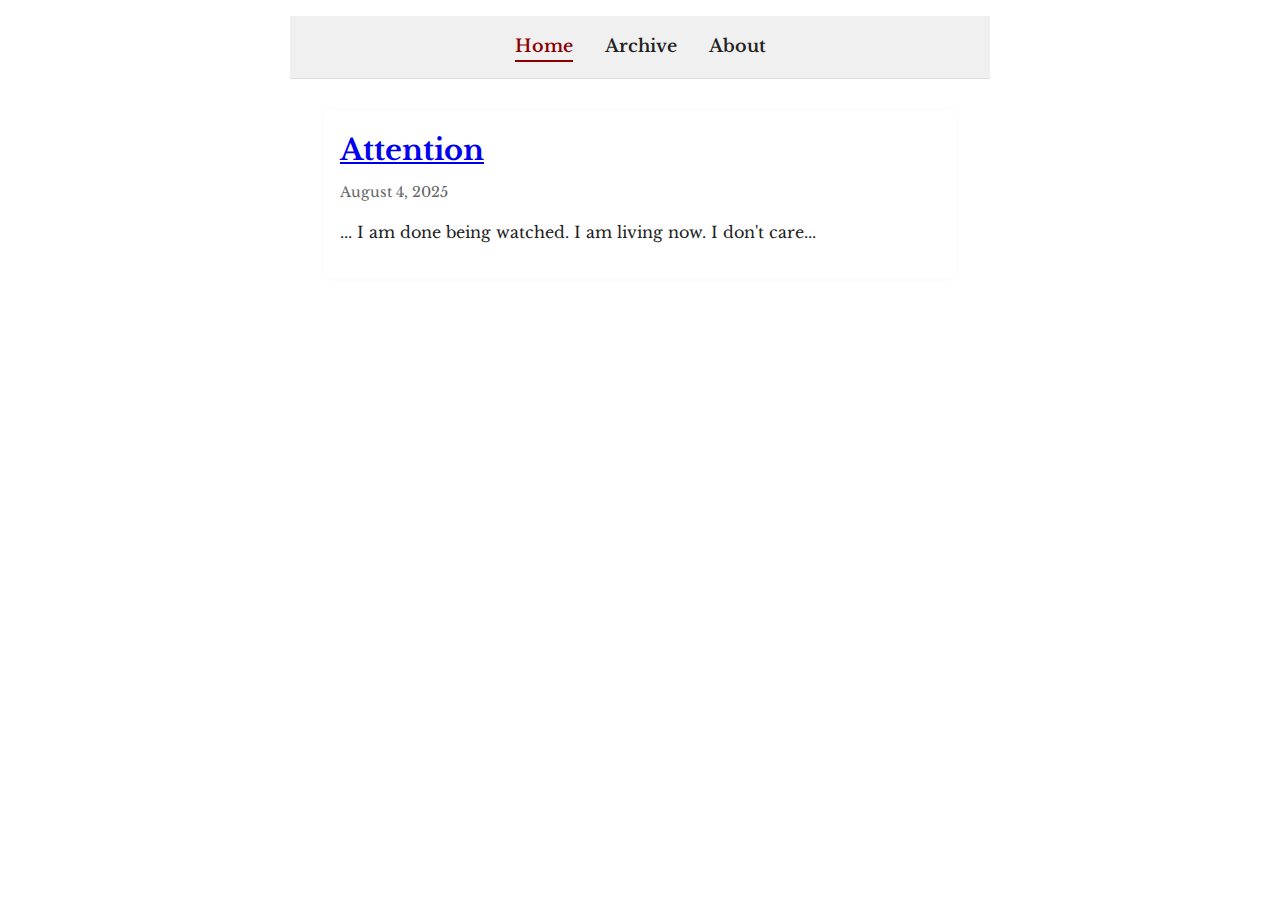
<file: index.html>
<!DOCTYPE html>
<html lang="en">
<head>
  <meta charset="UTF-8" />
  <title>infiniteskins</title>
  <meta name="viewport" content="width=device-width, initial-scale=1.0" />
  <meta name="description" content="A raw, minimalist journal of anonymous reflections, emotion, and being." />
  <link rel="stylesheet" href="css/style.css" />
  <link href="https://fonts.googleapis.com/css2?family=Libre+Baskerville&display=swap" rel="stylesheet" />
  <style>
    /* Basic Reset & Layout */
    body {
      margin: 0;
      font-family: 'Libre Baskerville', serif;
      background: #fff;
      color: #222;
    }
    .container {
      max-width: 700px;
      margin: 1rem auto;
      padding: 0 1rem;
    }

    /* Top navigation bar */
    nav {
      background: #f0f0f0;
      padding: 1rem 0;
      border-bottom: 1px solid #ddd;
      display: flex;
      justify-content: center;
      gap: 2rem;
      font-weight: 600;
    }
    nav a {
      text-decoration: none;
      color: #222;
      font-size: 1.1rem;
      transition: color 0.3s ease;
    }
    nav a:hover, nav a.active {
      color: #8b0000; /* dark red accent */
      border-bottom: 2px solid #8b0000;
    }

    /* Post list */
    .post-list article {
      margin-bottom: 2rem;
    }
    .post-list h2 {
      margin-top: 0;
      font-size: 1.8rem;
    }
    .post-list p.date {
      font-size: 0.9rem;
      color: #666;
      margin-top: -1rem;
      margin-bottom: 1rem;
    }
  </style>
</head>
<body>
  <div class="container">
    <!-- Navigation Top Bar -->
    <nav>
      <a href="index.html" class="active">Home</a>
      <a href="archive.html">Archive</a>
      <a href="about.html">About</a>
    </nav>

    <section class="post-list">
      <article class="post">
        <h2><a href="my-first-post.html">Attention</a></h2>
        <p class="date">August 4, 2025</p>
        <p>... I am done being watched. I am living now. I don't care...</p>
      </article>

      <!-- More posts here -->
    </section>
  </div>
</body>
</html>
</file>
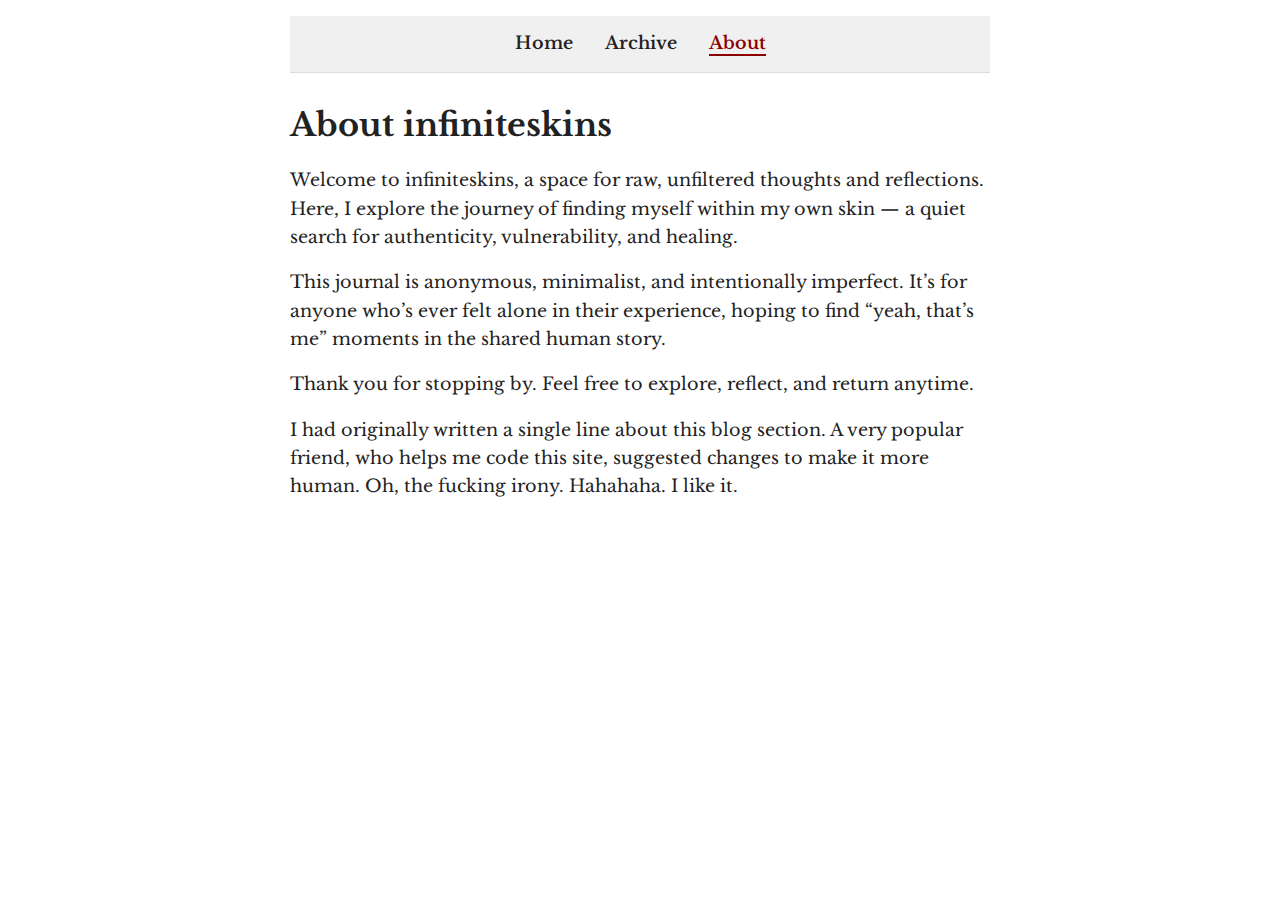
<file: about.html>
<!DOCTYPE html>
<html lang="en">
<head>
  <meta charset="UTF-8" />
  <title>About - infiniteskins</title>
  <meta name="viewport" content="width=device-width, initial-scale=1.0" />
  <meta name="description" content="About infiniteskins – a raw, minimalist journal." />
  <link href="https://fonts.googleapis.com/css2?family=Libre+Baskerville&display=swap" rel="stylesheet" />
  <style>
    body {
      margin: 0;
      font-family: 'Libre Baskerville', serif;
      background: #fff;
      color: #222;
    }
    .container {
      max-width: 700px;
      margin: 1rem auto;
      padding: 0 1rem;
    }
    nav {
      background: #f0f0f0;
      padding: 1rem 0;
      border-bottom: 1px solid #ddd;
      display: flex;
      justify-content: center;
      gap: 2rem;
      font-weight: 600;
    }
    nav a {
      text-decoration: none;
      color: #222;
      font-size: 1.1rem;
      transition: color 0.3s ease;
    }
    nav a:hover, nav a.active {
      color: #8b0000;
      border-bottom: 2px solid #8b0000;
    }
    h1 {
      margin-top: 2rem;
      font-size: 2rem;
      font-weight: 700;
    }
    p {
      line-height: 1.6;
      font-size: 1.1rem;
      margin-top: 1rem;
    }
  </style>
</head>
<body>
  <div class="container">
    <nav>
      <a href="index.html">Home</a>
      <a href="archive.html">Archive</a>
      <a href="about.html" class="active">About</a>
    </nav>

    <h1>About infiniteskins</h1>
    <p>Welcome to infiniteskins, a space for raw, unfiltered thoughts and reflections. Here, I explore the journey of finding myself within my own skin — a quiet search for authenticity, vulnerability, and healing.</p>

    <p>This journal is anonymous, minimalist, and intentionally imperfect. It’s for anyone who’s ever felt alone in their experience, hoping to find “yeah, that’s me” moments in the shared human story.</p>

    <p>Thank you for stopping by. Feel free to explore, reflect, and return anytime.</p>
    <p>I had originally written a single line about this blog section. A very popular friend, who helps me code this site, suggested changes to make it more human. Oh, the fucking irony. Hahahaha. I like it.</p>
  </div>
</body>
</html>
</file>
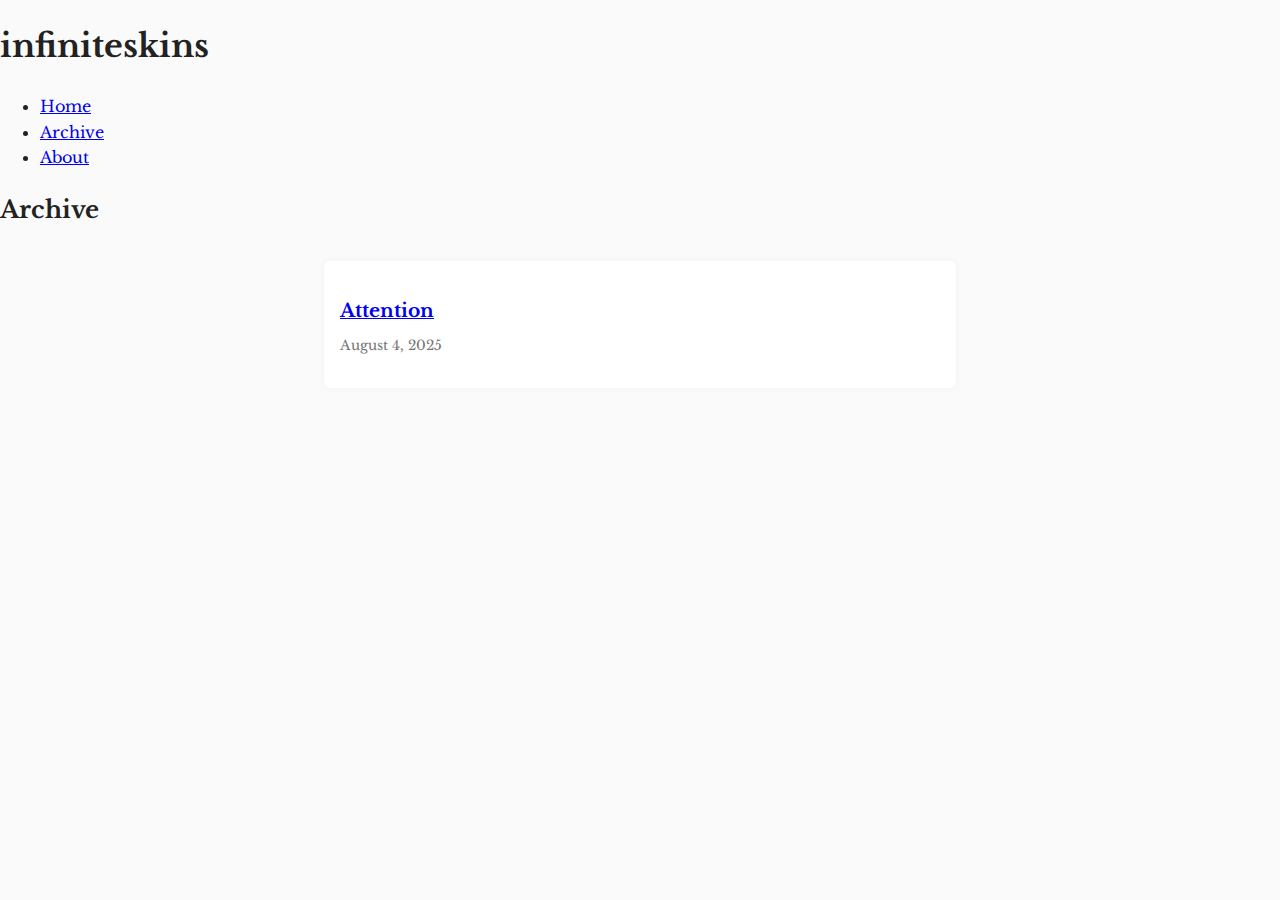
<file: archive.html>
<!DOCTYPE html>
<html lang="en">
<head>
  <meta charset="UTF-8" />
  <title>Archive - infiniteskins</title>
  <meta name="viewport" content="width=device-width, initial-scale=1.0" />
  <meta name="description" content="Archive of all posts on infiniteskins." />
  <meta name="keywords" content="archive, posts, journal, infiniteskins" />
  <meta name="author" content="infiniteskins" />
  
  <!-- Classic newspaper-style font -->
  <link rel="stylesheet" href="css/style.css" />
  <link href="https://fonts.googleapis.com/css2?family=Libre+Baskerville&display=swap" rel="stylesheet" />
</head>
<body>
  <div class="container">
    <!-- Sidebar Navigation -->
    <aside class="sidebar">
      <h1>infiniteskins</h1>
      <nav>
        <ul>
          <li><a href="index.html">Home</a></li>
          <li><a href="archive.html" class="active">Archive</a></li>
          <li><a href="about.html">About</a></li>
        </ul>
      </nav>
    </aside>

    <!-- Main Content Area -->
    <main class="content">
      <section class="post-list">
        <h2>Archive</h2>
        
        <!-- List all posts here as links -->
        <article class="post">
          <h3><a href="my-first-post.html">Attention</a></h3>
          <p class="date">August 4, 2025</p>
        </article>


      </section>
    </main>
  </div>
</body>
</html>
</file>
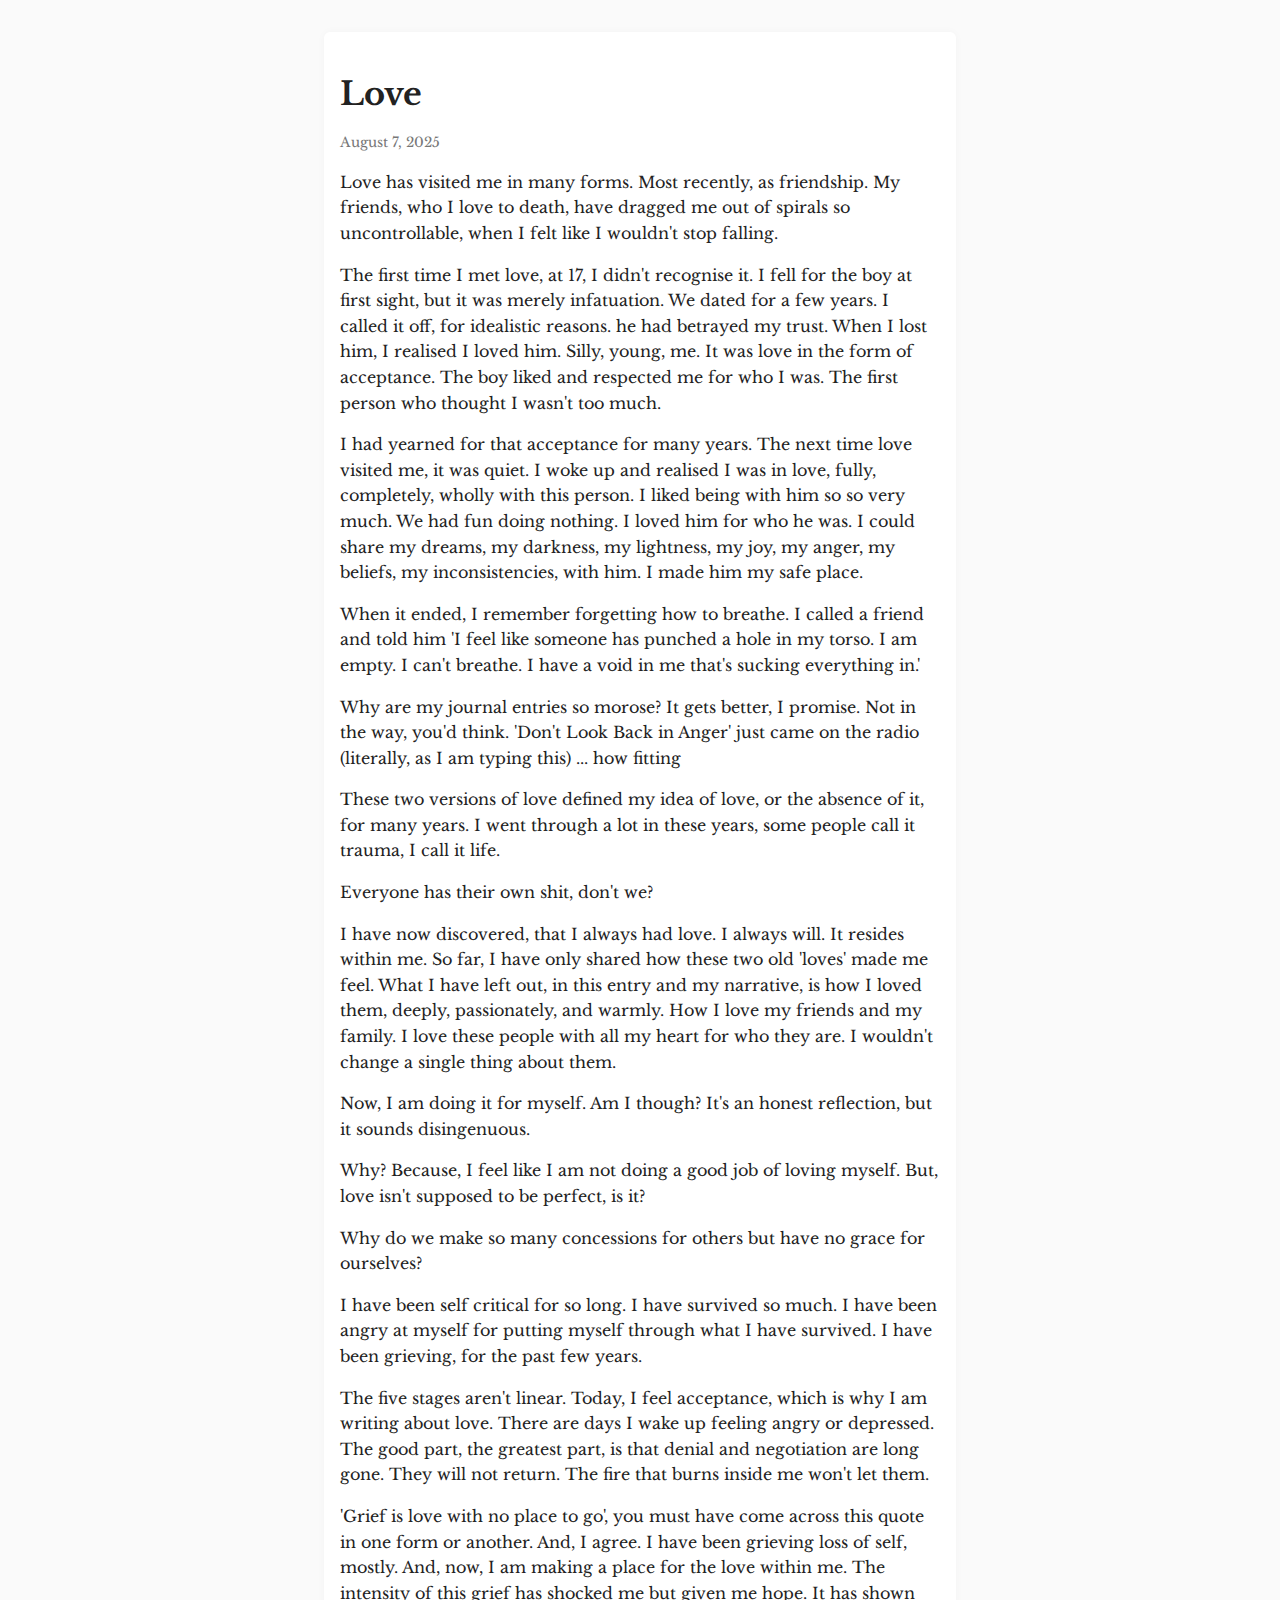
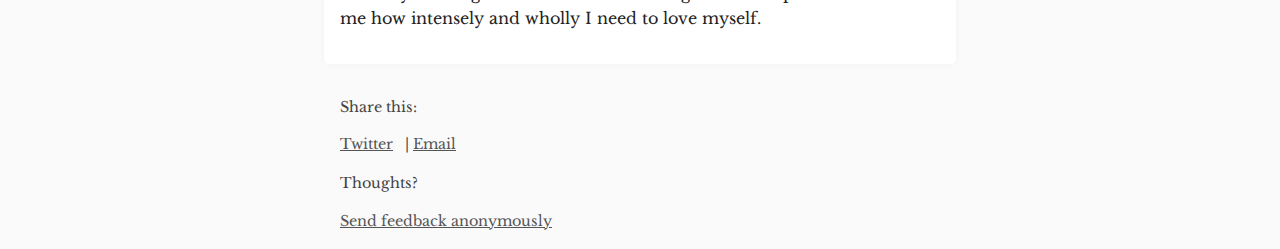
<file: love.html>
<!DOCTYPE html>
<html lang="en">
<head>
  <meta charset="UTF-8">
  <title>Love – infiniteskins</title>
  <meta name="description" content="love, life, hope, mildly uplifting, desire, longing, freedom">
  <meta name="viewport" content="width=device-width, initial-scale=1.0">
  <link rel="stylesheet" href="css/style.css">
</head>
<body>

  <div class="post">
    <h1>Love</h1>
    <p class="date">August 7, 2025</p>

    <!-- Your writing starts here -->
    <p> Love has visited me in many forms. Most recently, as friendship. My friends, who I love to death, have dragged me out of spirals so uncontrollable, 
      when I felt like I wouldn't stop falling.</p>
     
    <p> The first time I met love, at 17, I didn't recognise it. I fell for the boy at first sight, but it was merely infatuation. We dated for a few years. I called it off, for 
    idealistic reasons. he had betrayed my trust. When I lost him, I realised I loved him. Silly, young, me. It was love in the form of acceptance. The boy
    liked and respected me for who I was. The first person who thought I wasn't too much. </p>
    
    <p>I had yearned for that acceptance for many years. The next time love visited me, it was quiet. I woke up and realised I was in love, fully, completely, wholly with
    this person. I liked being with him so so very much. We had fun doing nothing. I loved him for who he was.
      I could share my dreams, my darkness, my lightness, my joy, my anger, 
      my beliefs, my inconsistencies, with him. I made him my safe place. </p>
      When it ended, I remember forgetting how to breathe. I called a friend and told him 'I feel like someone has punched a hole in my torso. I am empty. 
    I can't breathe. I have a void in me that's sucking everything in.' </p>
    <p> Why are my journal entries so morose? It gets better, I promise. Not in the way, you'd think. 'Don't Look Back in Anger' just came on 
      the radio (literally, as I am typing this) ... 
      how fitting</p>
    <p> These two versions of love defined my idea of love, or the absence of it, for many years. I went through a lot in these years, some people call it trauma, I call it life.</p>
    <p> Everyone has their own shit, don't we? </p>
    <p> I have now discovered, that I always had love. I always will. It resides within me. So far, I have only shared how these two old 'loves' made me feel. What I have left out, in this entry and 
    my narrative, is how I loved them, deeply, passionately, and warmly. How I love my friends and my family. 
      I love these people with all my heart for who they are. I wouldn't change a single thing about them.</p>

    <p> Now, I am doing it for myself. Am I though? It's an honest reflection, but it sounds disingenuous.</p>
     <p> Why? Because, I feel like I am not doing a good job of loving myself. But, love isn't supposed to be perfect, is it? </p>
    <p> Why do we make so many concessions for others but have no grace for ourselves? </p>
    <p>I have been self critical for so long. I have survived so much.
       I have been angry at myself for putting myself through what I have survived. I have been grieving, for the past few years. </p>
    <p> The five stages aren't linear. Today, I feel acceptance, which is why I am writing about love. There are days 
      I wake up feeling angry or depressed. 
      The good part, the greatest part, is that denial and negotiation are long gone. 
      They will not return. The fire that burns inside me won't let them.
     </p>
    <p> 'Grief is love with no place to go', you must have come across this quote in one form or another. And, I agree. I have been grieving loss of self, mostly. And, now, I am making
    a place for the love within me. The intensity of this grief has shocked me but given me hope. It has shown me how intensely and wholly I need to love myself.</p>

  </div>

  <div class="share-links">
    <p>Share this:</p>
    <a href="https://twitter.com/share?url=https://infiniteskins.github.io/infiniteskins/love.html" target="_blank">Twitter</a> |
    <a href="mailto:?subject=Check out this post&body=https://infiniteskins.github.io/infiniteskins/love.html" target="_blank">Email</a>
  </div>

  <div class="feedback">
    <p>Thoughts?</p>
    <a href="https://tally.so/r/nGPdb2" target="_blank">Send feedback anonymously</a>
  </div>

</body>
</html>
</file>
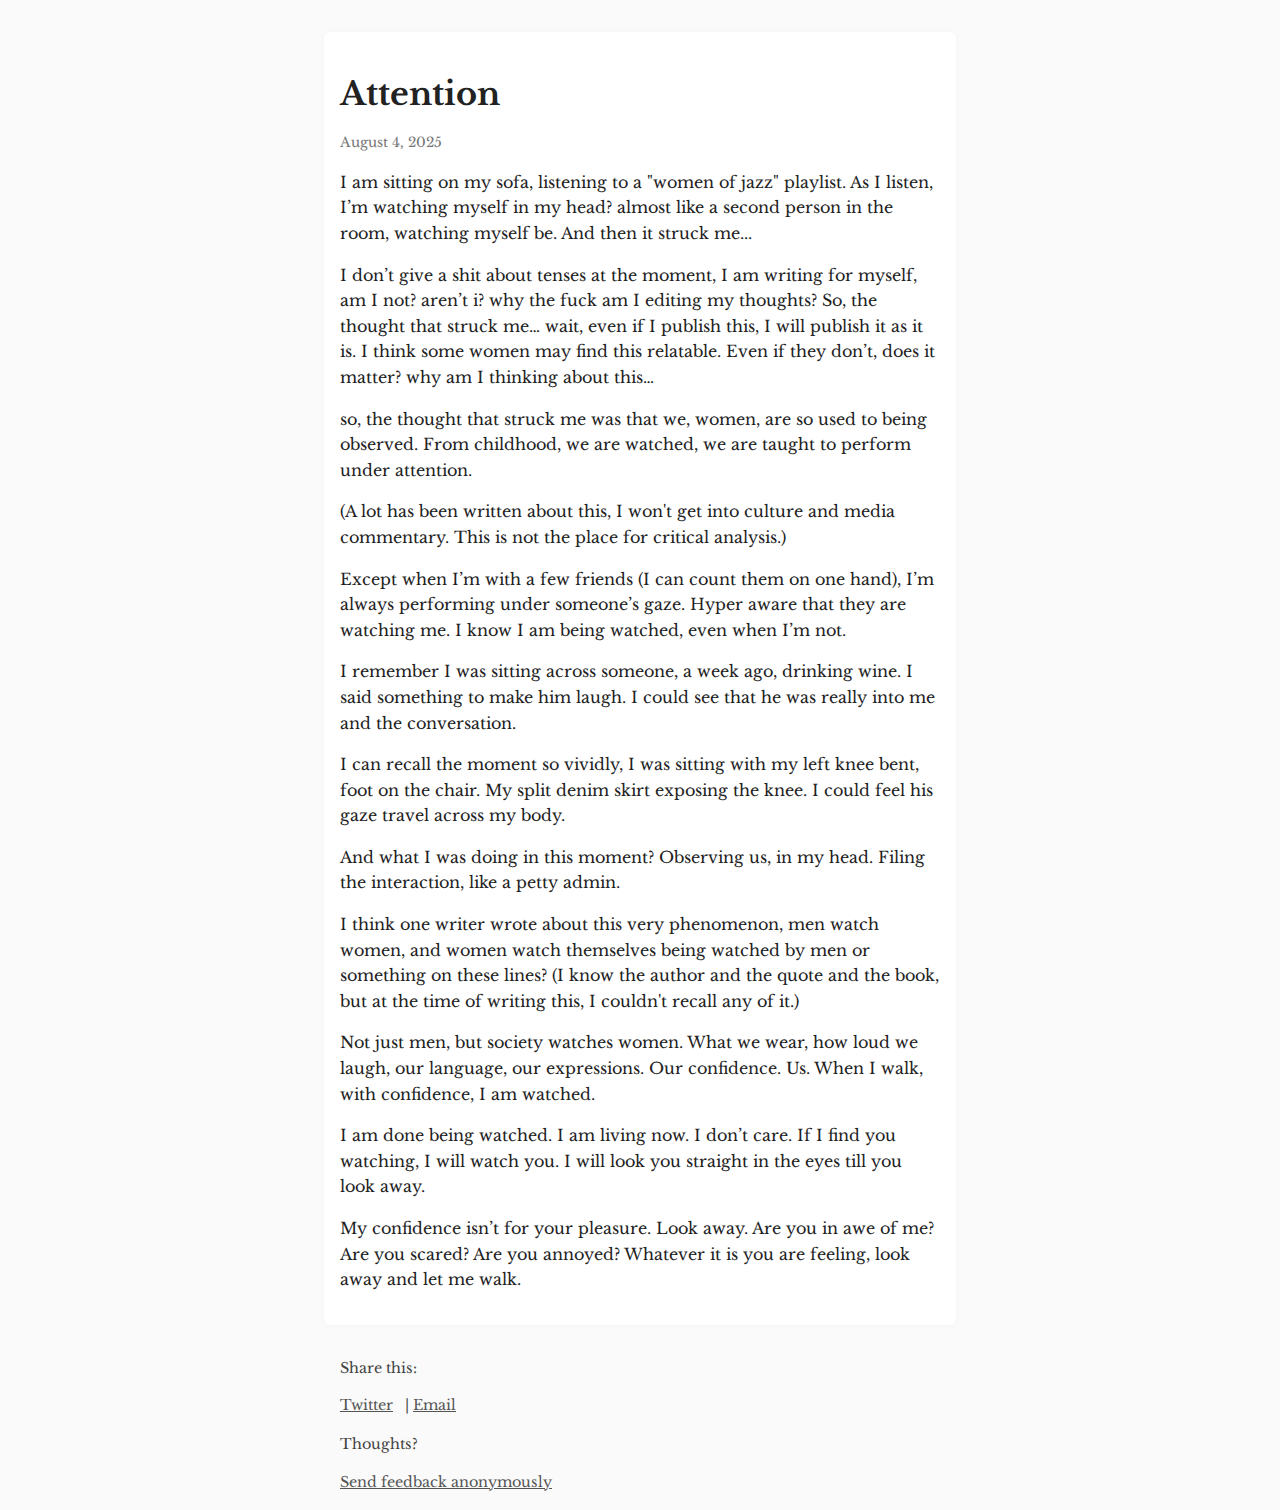
<file: my-first-post.html>
<!DOCTYPE html>
<html lang="en">
<head>
  <meta charset="UTF-8">
  <title>My First Post – infiniteskins</title>
  <meta name="description" content="First post on infiniteskins.">
  <meta name="viewport" content="width=device-width, initial-scale=1.0">
  <link rel="stylesheet" href="css/style.css">
</head>
<body>

  <div class="post">
    <h1>Attention</h1>
    <p class="date">August 4, 2025</p>

    <!-- Your writing starts here -->
    <p> I am sitting on my sofa, listening to a "women of jazz" playlist. As I listen, I’m watching myself in my head? almost like a second person in the room, watching myself be. 
      And then it struck me... </p>
     
    <p> I don’t give a shit about tenses at the moment, I am writing for myself, am I not? aren’t i? why the fuck am I editing my thoughts? 
      So, the thought that struck me… wait, even if I publish this, I will publish it as it is. 
      I think some women may find this relatable. Even if they don’t, does it matter? why am I thinking about this… </p>
    
    <p>so, the thought that struck me was that we, women, are so used to being observed. From childhood, we are watched, we are taught to perform under attention. </p>
    <p> (A lot has been written about this, I won't get into culture and media commentary. This is not the place for critical analysis.) </p>
   
    <p> Except when I’m with a few friends (I can count them on one hand), I’m always performing under someone’s gaze. 
        Hyper aware that they are watching me. I know I am being watched, even when I’m not. </p>

    <p> I remember I was sitting across someone, a week ago, drinking wine. I said something to make him laugh. I could see that he was really into me and the conversation. </p>
    <p> I can recall the moment so vividly, I was sitting with my left knee bent, foot on the chair.
      My split denim skirt exposing the knee. I could feel his gaze travel across my body. </p>
    <p> And what I was doing in this moment? Observing us, in my head. Filing the interaction, like a petty admin. </p>
    
   
    <p> I think one writer wrote about this very phenomenon, men watch women, and women watch themselves being watched by men or something on these lines? 
        (I know the author and the quote and the book, but at the time of writing this, I couldn't recall any of it.) </p>

    <p>Not just men, but society watches women. What we wear, how loud we laugh, our language, our expressions. Our confidence. Us. 
       When I walk, with confidence, I am watched. </p>
    
<p> I am done being watched. I am living now. I don’t care. If I find you watching, I will watch you. I will look you straight in the eyes till you look away. </p>

<p> My confidence isn’t for your pleasure. Look away. Are you in awe of me? Are you scared? Are you annoyed? Whatever it is you are feeling, look away and let me walk. </p>


  </div>

  <div class="share-links">
    <p>Share this:</p>
    <a href="https://twitter.com/share?url=https://infiniteskins.github.io/infiniteskins/my-first-post.html" target="_blank">Twitter</a> |
    <a href="mailto:?subject=Check out this post&body=https://infiniteskins.github.io/infiniteskins/my-first-post.html" target="_blank">Email</a>
  </div>

  <div class="feedback">
    <p>Thoughts?</p>
    <a href="https://tally.so/r/nGPdb2" target="_blank">Send feedback anonymously</a>
  </div>

</body>
</html>
</file>
<file: css/style.css>
@import url('https://fonts.googleapis.com/css2?family=Libre+Baskerville&display=swap');


body {
    font-family: 'Libre Baskerville', serif;
    font-size: 16px;
    line-height: 1.6;
    color: #222;
    background-color: #fafafa;
    margin: 0;
    padding: 0;
}

/* 📰 Style for blog posts */
.post {
    max-width: 600px;
    margin: 2rem auto;
    padding: 1rem;
    background: white;
    border-radius: 6px;
    box-shadow: 0 0 8px rgba(0,0,0,0.03);
}

/* 📅 Date style */
.date {
    font-size: 0.85rem;
    color: #777;
    margin-top: -10px;
    margin-bottom: 1rem;
}

/* 🔗 Share & feedback box */
.share-links, .feedback, .subscribe {
    max-width: 600px;
    margin: 1rem auto;
    font-size: 0.9rem;
    color: #444;
    padding: 0 1rem;
}

.share-links a, .feedback a, .subscribe a {
    color: #555;
    text-decoration: underline;
    margin-right: 0.5rem;
}

/* 🖼️ Optional image styling */
.post img {
    max-width: 100%;
    margin-top: 1rem;
    border-radius: 4px;
}
</file>
